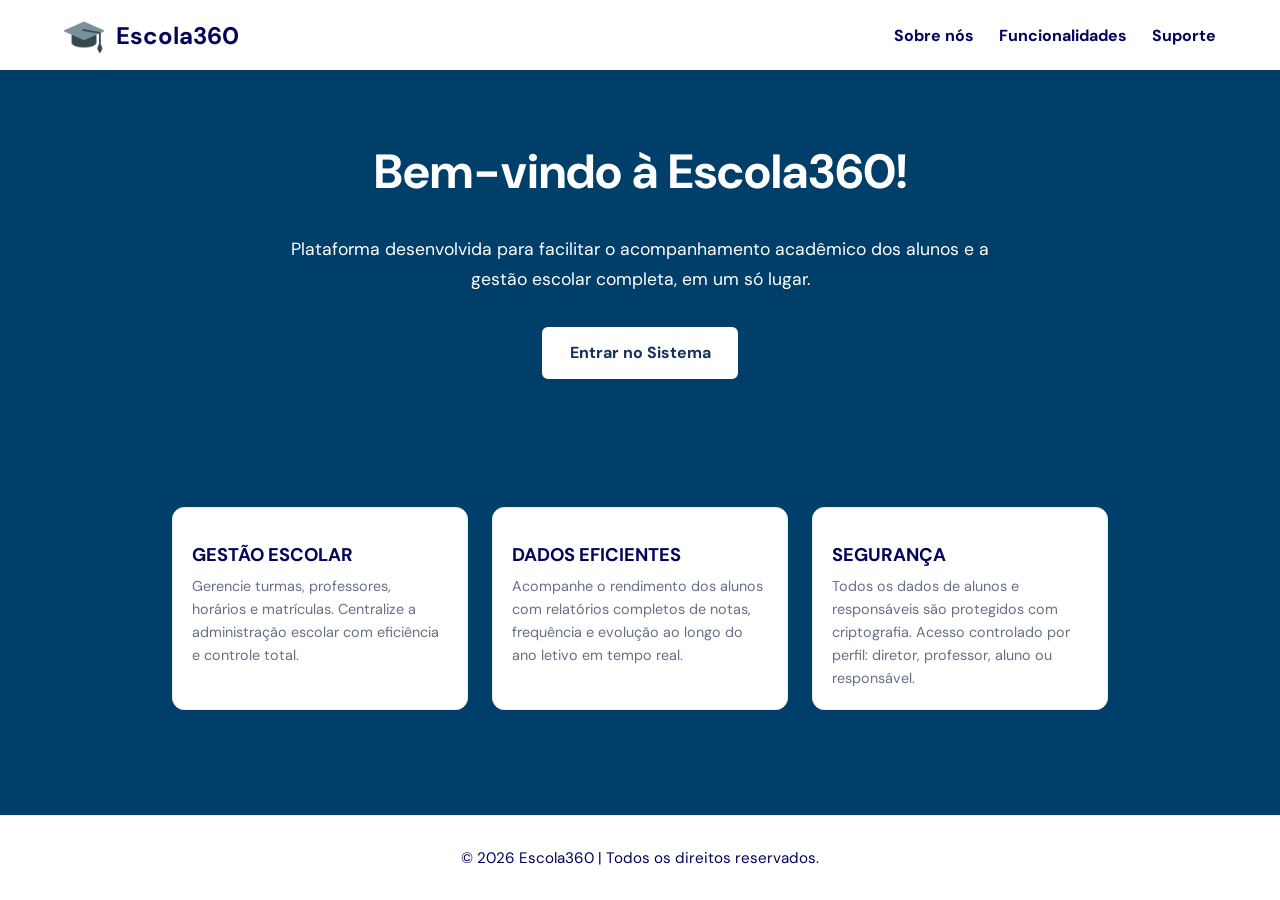
<file: index.html>
<!DOCTYPE html>
<html lang="pt-br">

<head>
    <meta charset="UTF-8">
    <meta name="viewport" content="width=device-width, initial-scale=1.0">
    <meta name="description" content="Escola360 - Plataforma de gestão escolar e acompanhamento acadêmico">
    <link rel="icon" type="image/x-icon" href="img/favicon.ico">
    <link rel="preconnect" href="https://fonts.googleapis.com">
    <link rel="preconnect" href="https://fonts.gstatic.com" crossorigin>
    <link href="https://fonts.googleapis.com/css2?family=DM+Sans:ital,opsz,wght@0,9..40,100..1000;1,9..40,100..1000&display=swap" rel="stylesheet">
    <link rel="stylesheet" type="text/css" href="css/style.css">
    <title>Escola360</title>
</head>

<body>
    
    <header class="cabecalho">
        <div class="logo">
            <img src="img/favicon.png" alt="Logo da Escola360" width="40" height="40">
            <a href="index.html">Escola360</a>
        </div>
        
        <!-- Checkbox invisível que guarda o estado do menu -->
        <input type="checkbox" id="menu-check" class="menu-check">

        <!-- Label funciona como o botão hambúrguer -->
        <label for="menu-check" class="menu-toggle" aria-label="Abrir menu">☰</label>

        <!-- Menu de navegação -->
        <nav>
            <ul class="cabecalho-nav" id="nav-menu">
                <li><a href="paginas/sobre-nos.html">Sobre nós</a></li>
                <li><a href="paginas/funcionalidades.html">Funcionalidades</a></li>
                <li><a href="paginas/suporte.html">Suporte</a></li>
            </ul>
        </nav>
    </header>
    
    <main>
        <!-- Seção Home -->
        <section class="home" id="home">
            <h1>Bem-vindo à <span>Escola360!</span></h1>
            <p>
                Plataforma desenvolvida para facilitar o acompanhamento acadêmico
                dos alunos e a gestão escolar completa, em um só lugar.
            </p>
            <a href="paginas/login.html" class="botao">Entrar no Sistema</a>
        </section>
        
        <!-- Seção de Funcionalidades -->
        <section class="funcionalidades">
        
            <div class="cards">
                <article class="card azul">
                    <h3>GESTÃO ESCOLAR</h3>
                    <p>
                        Gerencie turmas, professores, horários e matrículas. 
                        Centralize a administração escolar com eficiência e controle total.
                    </p>
                </article>
            
                <article class="card verde">
                    <h3>DADOS EFICIENTES</h3>
                    <p>
                        Acompanhe o rendimento dos alunos com relatórios completos de notas, 
                        frequência e evolução ao longo do ano letivo em tempo real.
                    </p>
                </article>
            
                <article class="card laranja">
                    <h3>SEGURANÇA</h3>
                    <p>
                        Todos os dados de alunos e responsáveis são protegidos com criptografia. 
                        Acesso controlado por perfil: diretor, professor, aluno ou responsável.
                    </p>
                </article>
            </div>
        </section>
    </main>

    <footer class="rodape">
        <p>&copy; 2026 Escola360 | Todos os direitos reservados.</p>
    </footer>

</body>
</html>
</file>
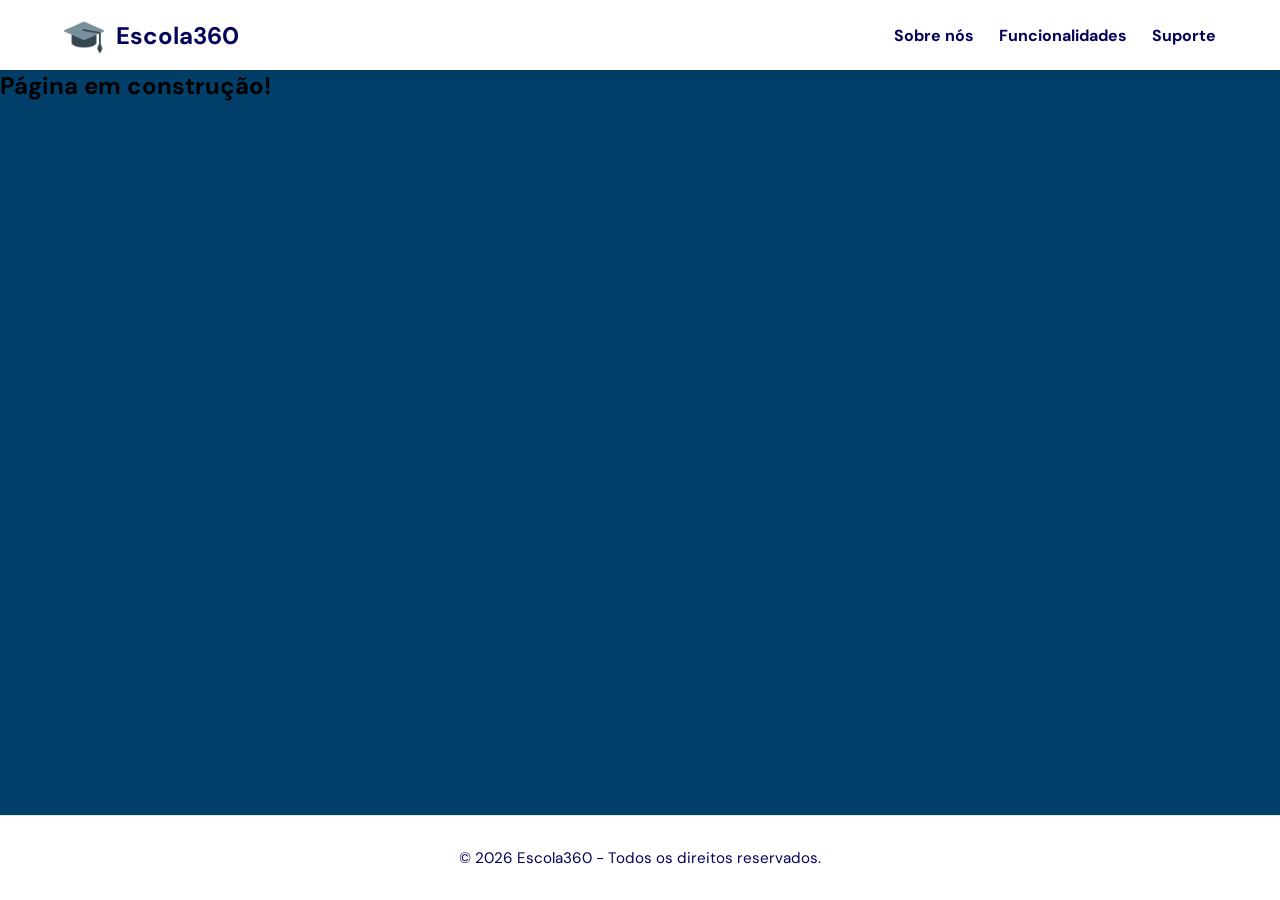
<file: paginas/dashboard.html>
<!DOCTYPE html>
<html lang="pt-br">

    <head>
        <meta charset="UTF-8">
        <meta name="viewport" content="width=device-width, initial-scale=1.0">
        <link rel="icon" type="image/x-icon" href="../img/favicon.ico">
        <link rel="stylesheet" type="text/css" href="../css/style.css">
        <title>Dashboard</title>
    </head>

    <body>
        
       <header class="cabecalho">

            <div class="logo">

                <img src="../img/favicon.png" alt="Logo da Escola360" width = "40" height="40">
                <a href="../index.html">Escola360</a>

            </div>
            <input type="checkbox" id="menu-check" class="menu-check">
            <label for="menu-check" class="menu-toggle" aria-label="Abrir menu">☰</label>
            
            <nav>
                <ul class="cabecalho-nav">
                    <li><a href="sobre-nos.html">Sobre nós</a></li>
                    <li><a href="funcionalidades.html">Funcionalidades</a></li>
                    <li><a href="suporte.html">Suporte</a></li>
                </ul>
            </nav>
            
        </header>
        
        <main>
                <h2>Página em construção!</h2>
        </main>


        <footer class = "rodape">
            <p>&copy; 2026 Escola360 - Todos os direitos reservados.</p>

        </footer>

    </body>

</html>
</file>
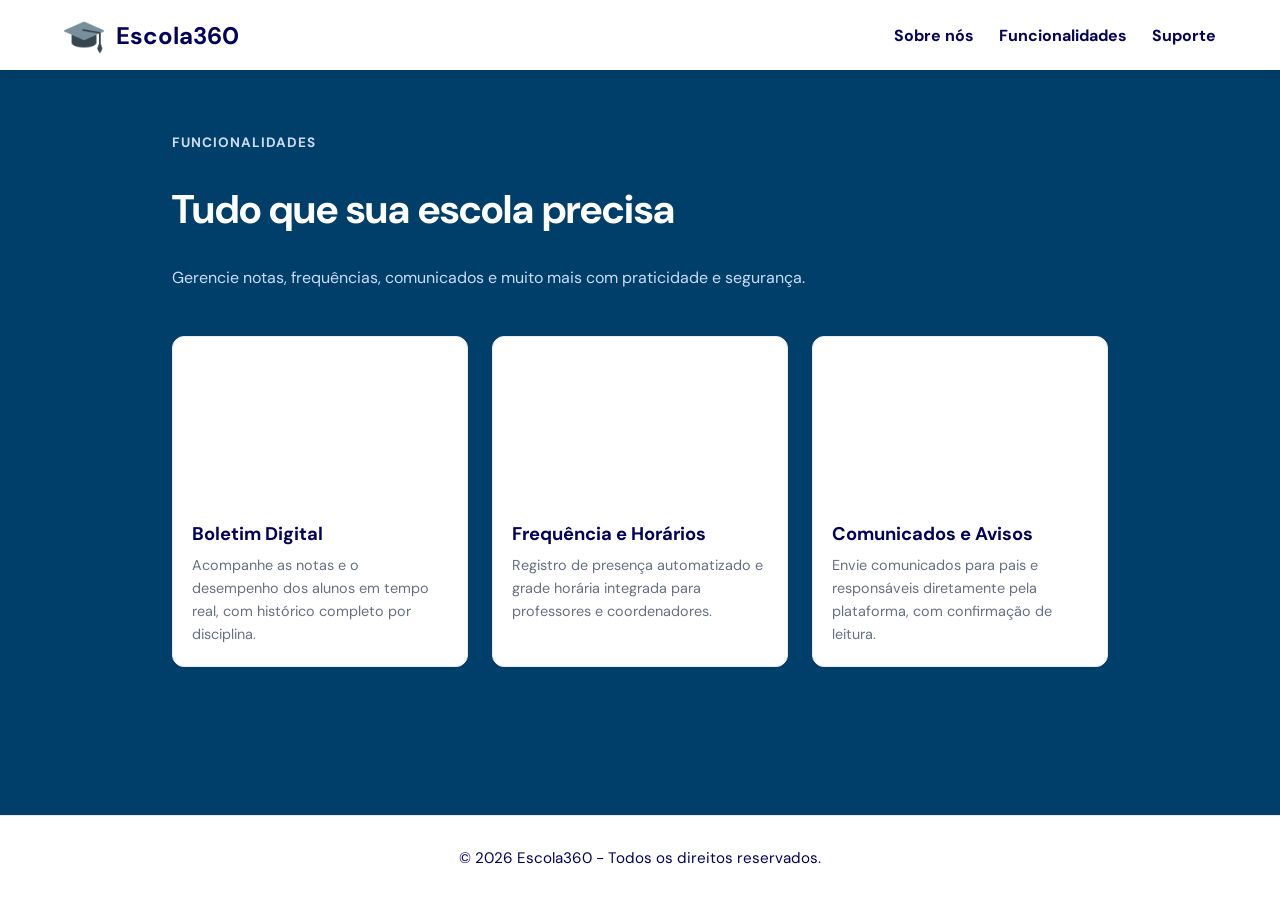
<file: paginas/funcionalidades.html>
<!DOCTYPE html>
<html lang="pt-br">

<head>
    <meta charset="UTF-8">
    <meta name="viewport" content="width=device-width, initial-scale=1.0">
    <link rel="icon" type="image/x-icon" href="../img/favicon.ico">
    <link rel="stylesheet" type="text/css" href="../css/style.css">
    <title>Escola360</title>
</head>

<body>
    
  <header class="cabecalho">

    <div class="logo">

        <img src="../img/favicon.png" alt="Logo da Escola360" width = "40" height="40">
        <a href="../index.html">Escola360</a>

    </div>

    <input type="checkbox" id="menu-check" class="menu-check">
    <label for="menu-check" class="menu-toggle" aria-label="Abrir menu">☰</label>
    
    <nav>
      <ul class="cabecalho-nav">
        <li><a href="sobre-nos.html">Sobre nós</a></li>
        <li><a href="funcionalidades.html">Funcionalidades</a></li>
        <li><a href="suporte.html">Suporte</a></li>
      </ul>
    </nav>
            
  </header>
    
  <section class="funcionalidades" id="funcionalidades">

    <p class="rotulo"> FUNCIONALIDADES</p>
    <h2>Tudo que sua escola precisa</h2>
    <p class="subtitulo">Gerencie notas, frequências, comunicados e muito mais com praticidade e segurança.</p>

    <div class="cards">

      <div class="card">
        <div class="thumb verde"></div>
        <h3>Boletim Digital</h3>
        <p>Acompanhe as notas e o desempenho dos alunos em tempo real, com histórico completo por disciplina.</p>
      </div>

      <div class="card">
        <div class="thumb azul"></div>
        <h3>Frequência e Horários</h3>
        <p>Registro de presença automatizado e grade horária integrada para professores e coordenadores.</p>
      </div>

      <div class="card">
        <div class="thumb laranja"></div>
        <h3>Comunicados e Avisos</h3>
        <p>Envie comunicados para pais e responsáveis diretamente pela plataforma, com confirmação de leitura.</p>
      </div>

    </div>

  </section>

  <footer class = "rodape">
    <p>&copy; 2026 Escola360 - Todos os direitos reservados.</p>

  </footer>

</body>
</html>
</file>
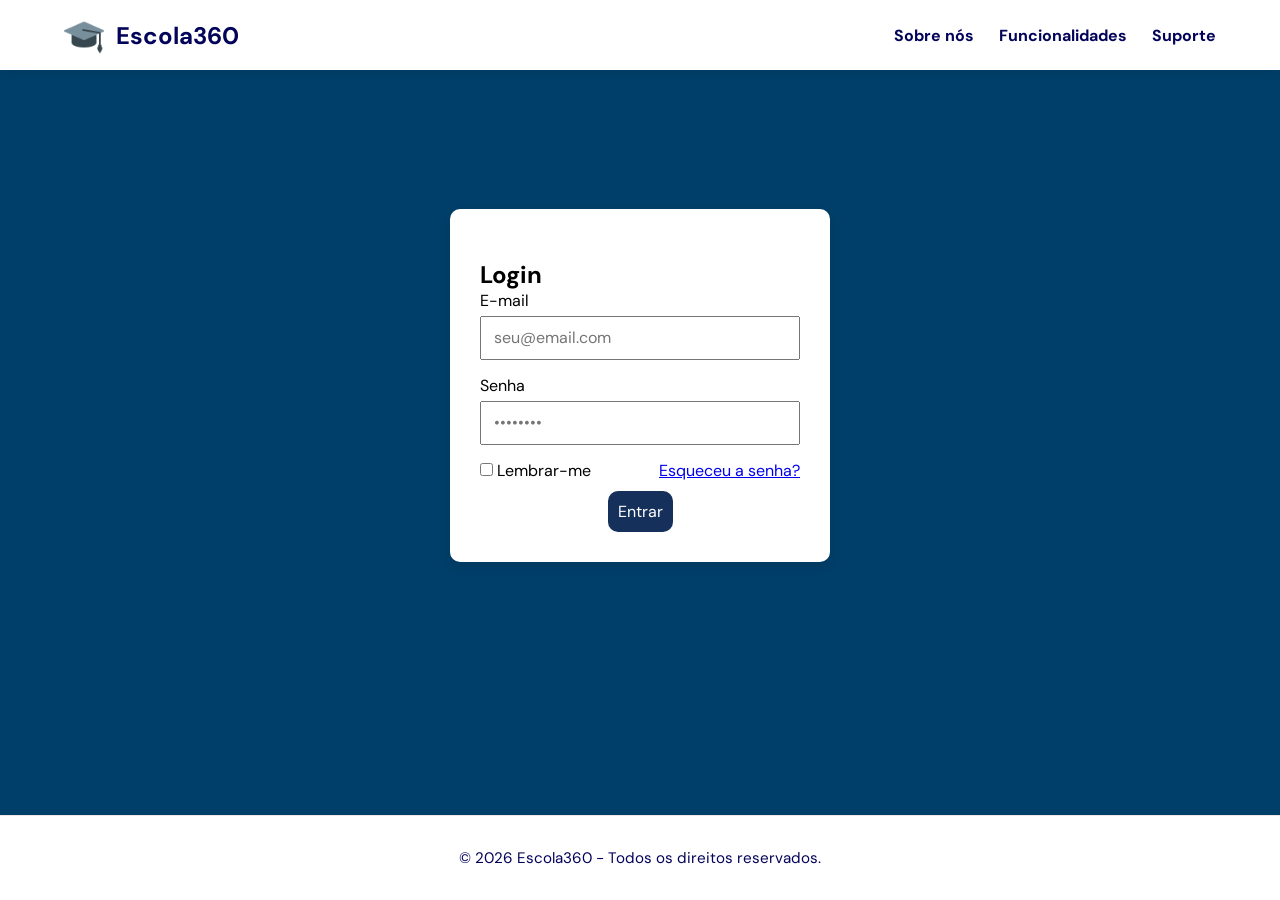
<file: paginas/login.html>
<!DOCTYPE html>
<html lang="pt-br">

    <head>
        <meta charset="UTF-8">
        <meta name="viewport" content="width=device-width, initial-scale=1.0">
        <link rel="icon" type="image/x-icon" href="../img/favicon.ico">
        <link rel="stylesheet" type="text/css" href="../css/style.css">
        <title>Login - Escola360</title>
    </head>

    <body>
        
        <header class="cabecalho">

            <div class="logo">

                <img src="../img/favicon.png" alt="Logo da Escola360" width = "40" height="40">
                <a href="../index.html">Escola360</a>

            </div>
            <input type="checkbox" id="menu-check" class="menu-check">
            <label for="menu-check" class="menu-toggle" aria-label="Abrir menu">☰</label>
            
            <nav>
                <ul class="cabecalho-nav">
                    <li><a href="sobre-nos.html">Sobre nós</a></li>
                    <li><a href="funcionalidades.html">Funcionalidades</a></li>
                    <li><a href="suporte.html">Suporte</a></li>
                </ul>
            </nav>

        </header>
        
        <main>
            <section class="login-section">
                <div class="login-card">
                    <h2>Login</h2>
                    <form action="dashboard.html" method="GET" id="form-login" novalidate> <!-- Alterar depois para POST -->
                    <div class="grupo-campo">
                        <label for="email">E-mail</label>
                        <input class="campo-input" type="email" id="email" name="email" placeholder="seu@email.com" required>
                        <small class="erro-campo" id="erro-email"></small>
                    </div>
                        
                    <div class="grupo-campo">
                        <label for="senha">Senha</label>
                        <input class="campo-input" type="password" id="senha" name="senha" placeholder="••••••••" required>
                        <small class="erro-campo" id="erro-senha"></small>
                    </div>
                        
                    <div class="esqueceu-senha">
                        <label>
                        <input type="checkbox" name="lembrar"> Lembrar-me
                        </label>
                        <a href="#">Esqueceu a senha?</a>
                    </div>
                    <div class="entrar">
                         <button type="submit">Entrar</button>
                    </div>
                        
                    </form>
                    
                </div>
            </section>
        </main>

        <footer class = "rodape">
            <p>&copy; 2026 Escola360 - Todos os direitos reservados.</p>

        </footer>

        <script src="../js/script.js"></script>
    </body>

</html>
</file>
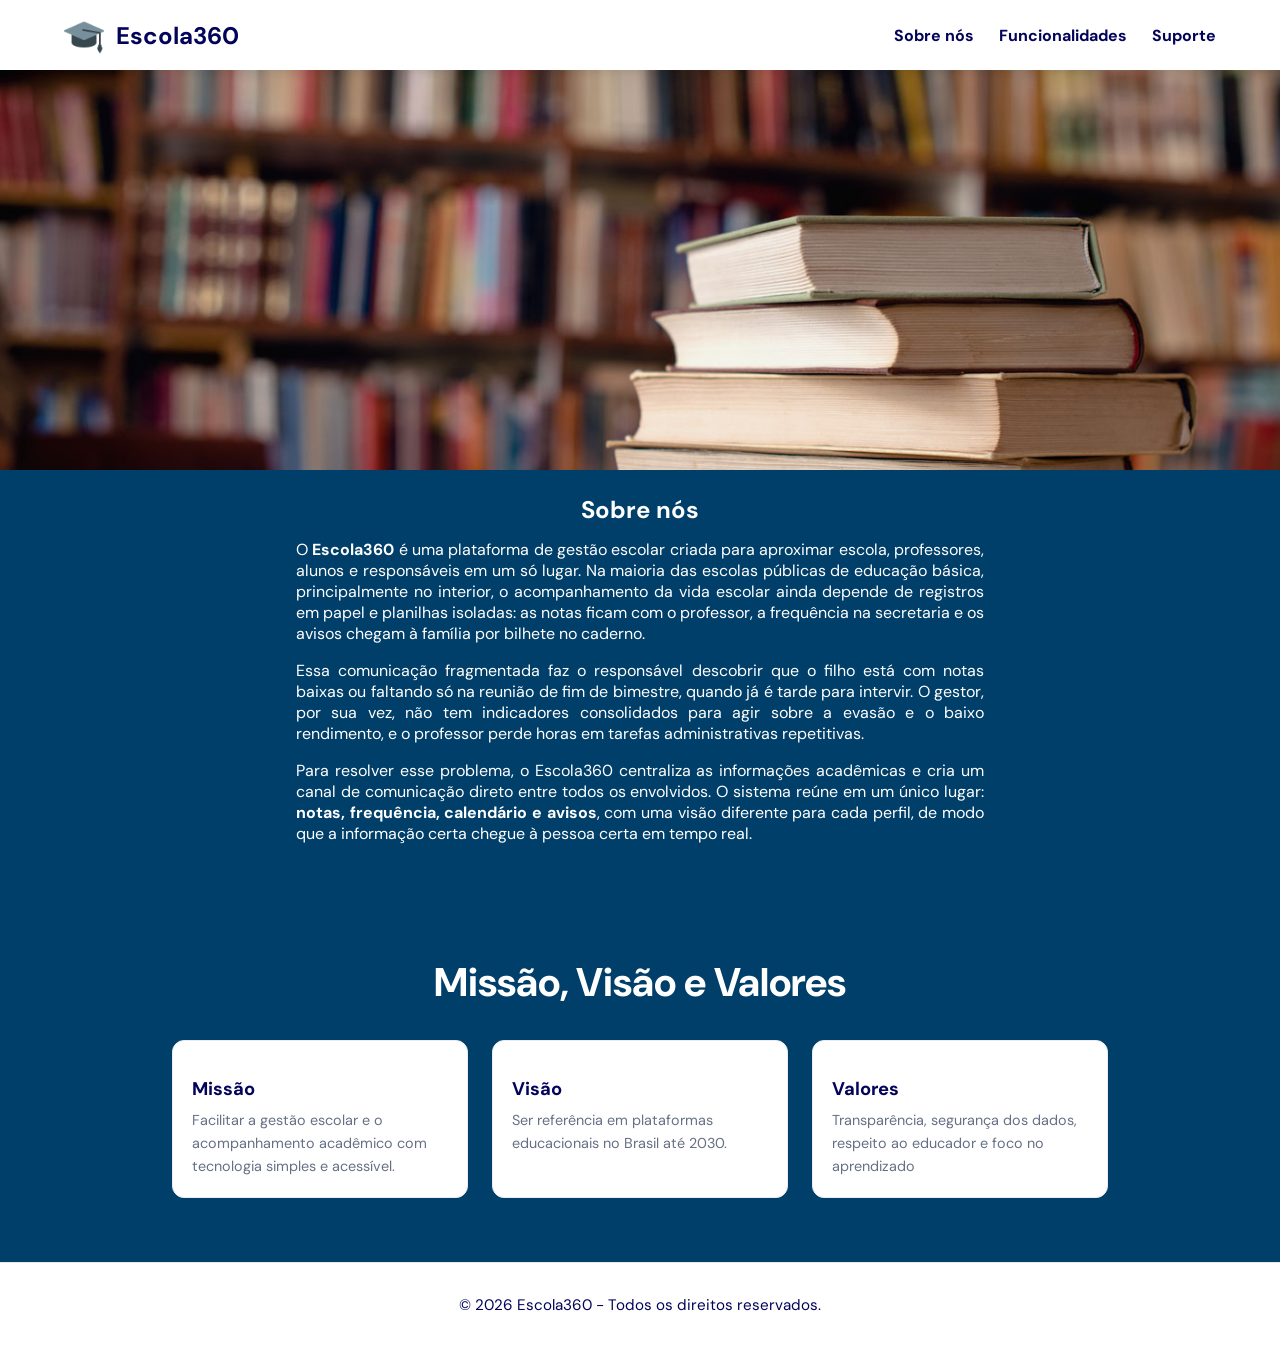
<file: paginas/sobre-nos.html>
<!DOCTYPE html>
<html lang="pt-br">

    <head>
        <meta charset="UTF-8">
        <meta name="viewport" content="width=device-width, initial-scale=1.0">
        <link rel="icon" type="image/x-icon" href="../img/favicon.ico">
        <link rel="stylesheet" type="text/css" href="../css/style.css">
        <title>Escola360</title>
    </head>

    <body>
        
       <header class="cabecalho">

            <div class="logo">

                <img src="../img/favicon.png" alt="Logo da Escola360" width = "40" height="40">
                <a href="../index.html">Escola360</a>

            </div>
            <input type="checkbox" id="menu-check" class="menu-check">
            <label for="menu-check" class="menu-toggle" aria-label="Abrir menu">☰</label>
            
            <nav>
                <ul class="cabecalho-nav">
                    <li><a href="sobre-nos.html">Sobre nós</a></li>
                    <li><a href="funcionalidades.html">Funcionalidades</a></li>
                    <li><a href="suporte.html">Suporte</a></li>
                </ul>
            </nav>
            
        </header>
        
        <main>
            <img class="image-sobre-nos" src="../img/livros.jpg" alt="Livros da biblioteca">
        
            <section>
                <h2 class="titulo-sobre-nos">Sobre nós</h2>
                <article>
                    
                    <p class="texto-sobre-nos">
                        O <strong>Escola360</strong> é uma plataforma de gestão escolar criada para
                        aproximar escola, professores, alunos e responsáveis em um só lugar.
                        Na maioria das escolas públicas de educação básica, principalmente no interior,
                        o acompanhamento da vida escolar ainda depende de registros em papel e planilhas
                        isoladas: as notas ficam com o professor, a frequência na secretaria e os avisos
                        chegam à família por bilhete no caderno.
                    </p>
                    <p class="texto-sobre-nos">
                        Essa comunicação fragmentada faz o responsável descobrir que o filho está com
                        notas baixas ou faltando só na reunião de fim de bimestre, quando já é tarde para
                        intervir. O gestor, por sua vez, não tem indicadores consolidados para agir sobre
                        a evasão e o baixo rendimento, e o professor perde horas em tarefas administrativas
                        repetitivas.
                    </p>
                    <p class="texto-sobre-nos">
                        Para resolver esse problema, o Escola360 centraliza as informações acadêmicas e
                        cria um canal de comunicação direto entre todos os envolvidos. O sistema reúne em
                        um único lugar: <strong>notas, frequência, calendário e avisos</strong>, com uma
                        visão diferente para cada perfil, de modo que a informação certa chegue à pessoa
                        certa em tempo real.
                    </p>

                </article>
            </section>
            
            <section class="funcionalidades">
                <h2 class="titulo-mvv">Missão, Visão e Valores</h2>
                <div class="cards">
                    <div class="card">
                        <h3>Missão</h3>
                        <p>Facilitar a gestão escolar e o acompanhamento acadêmico com tecnologia simples e acessível.</p>

                    </div>

                    <div class="card">
                        <h3>Visão</h3>
                        <p>Ser referência em plataformas educacionais no Brasil até 2030.</p>

                    </div>

                    <div class="card">
                        <h3>Valores</h3>
                        <p>Transparência, segurança dos dados, respeito ao educador e foco no aprendizado</p>

                    </div>
                </div>

            </section>
            
                

        <footer class = "rodape">
            <p>&copy; 2026 Escola360 - Todos os direitos reservados.</p>

        </footer>

    </body>

</html>
</file>
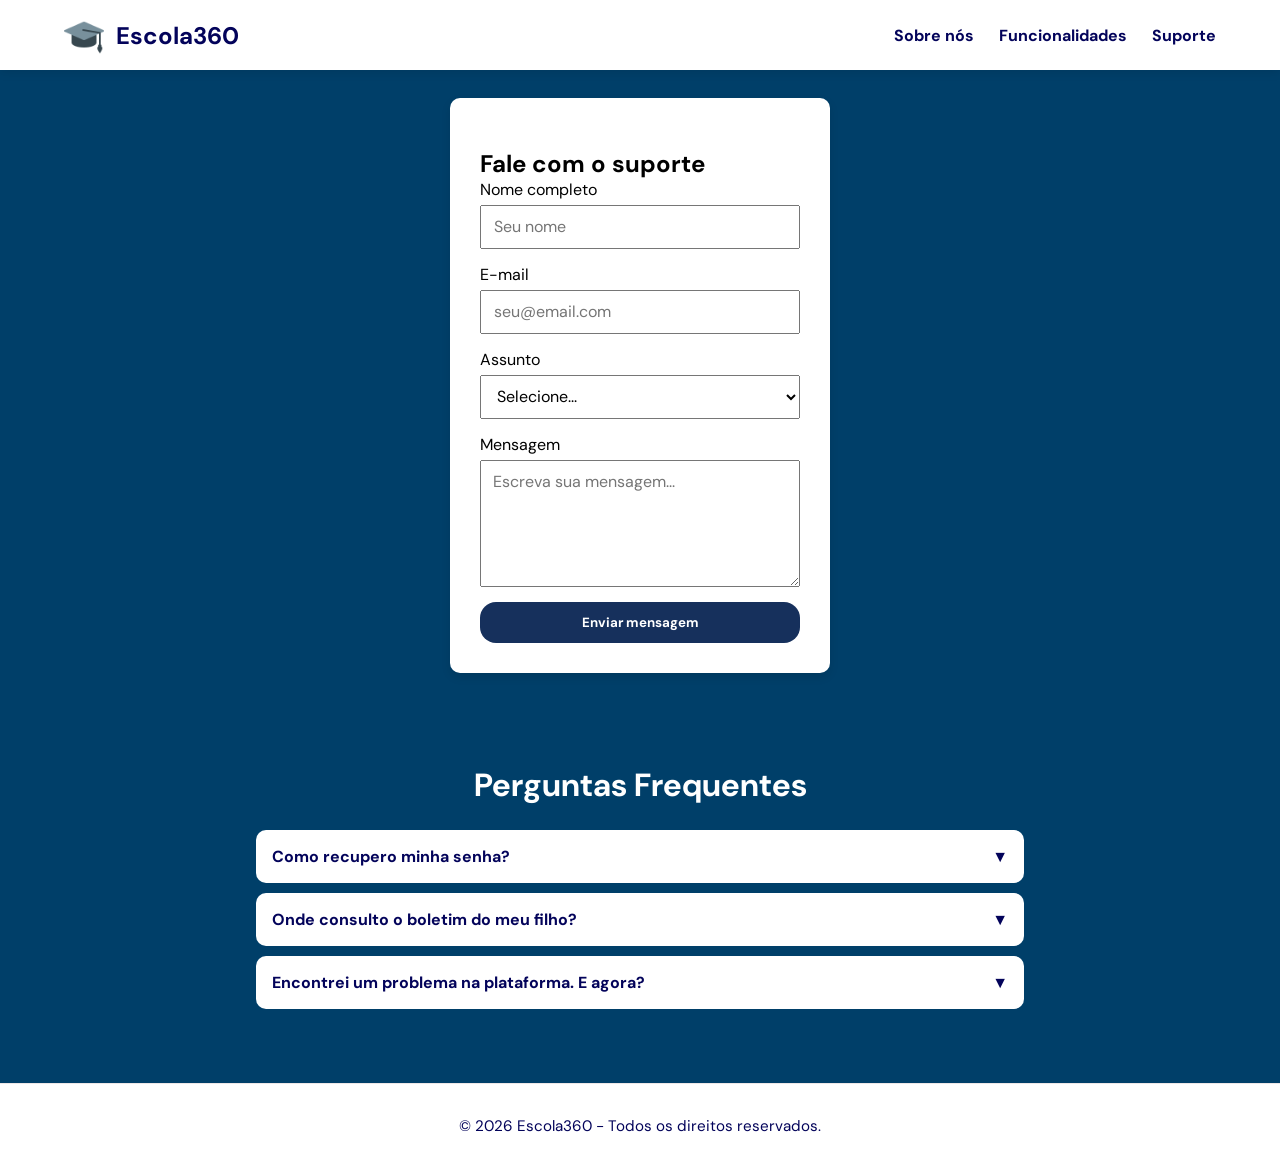
<file: paginas/suporte.html>
<!DOCTYPE html>
<html lang="pt-br">

    <head>
        <meta charset="UTF-8">
        <meta name="viewport" content="width=device-width, initial-scale=1.0">
        <link rel="icon" type="image/x-icon" href="../img/favicon.ico">
        <link rel="stylesheet" type="text/css" href="../css/style.css">
        <title>Suporte</title>
    </head>

    <body>
        
       <header class="cabecalho">

            <div class="logo">

                <img src="../img/favicon.png" alt="Logo da Escola360" width = "40" height="40">
                <a href="../index.html">Escola360</a>

            </div>
            <input type="checkbox" id="menu-check" class="menu-check">
            <label for="menu-check" class="menu-toggle" aria-label="Abrir menu">☰</label>
            
            <nav>
                <ul class="cabecalho-nav">
                    <li><a href="sobre-nos.html">Sobre nós</a></li>
                    <li><a href="funcionalidades.html">Funcionalidades</a></li>
                    <li><a href="suporte.html">Suporte</a></li>
                </ul>
            </nav>
            
        </header>
        <main>
            <section class="login-section">
                <div class="login-card">
                    <h2>Fale com o suporte</h2>

                    <form action="#" method="post" id="form-suporte" novalidate>
                        <div class="grupo-campo">    
                            <label for="nome"> Nome completo</label>
                            <input class="campo-input" type="text" id="nome" placeholder="Seu nome" required>
                            <small class="erro-campo" id="erro-nome"></small>
                        </div>

                        <div class="grupo-campo">    
                            <label for="email"> E-mail</label>
                            <input class="campo-input" type="email" id="email" placeholder="seu@email.com" required>
                            <small class="erro-campo" id="erro-email"></small>
                        </div>

                        <div class="grupo-campo">    
                            <label for="assunto">Assunto</label>
                            <select class="campo-input campo-select" id="assunto" name="assunto" required>
                                <option value="">Selecione...</option>
                                <option value="duvida">dúvida</option>
                                <option value="problema">problema</option>
                                <option value="sugestao">sugestão</option>
                                <option value="outro">outro</option>
                            </select>
                            <small class="erro-campo" id="erro-assunto"></small>
                        </div>

                        <div class="grupo-campo">
                            <label for="mensagem">Mensagem</label>
                            <textarea class="campo-textarea" id="mensagem" name="mensagem" rows="5" placeholder="Escreva sua mensagem..." required></textarea>
                            <small class="erro-campo" id="erro-mensagem"></small>
                        </div>

                        <button type="submit" class="botao-enviar">Enviar mensagem</button>


                    </form>
                    <div id="sucesso-mensagem" class="mensagem-sucesso" hidden>
                        Mensagem enviada com sucesso! Em breve entraremos em contato.
                    </div>

                </div>


            </section>
            <section class="faq-section">
                <h2>Perguntas Frequentes</h2>

                <div class="faq-item">
                    <button type="button" class="faq-pergunta" aria-expanded="false">
                        Como recupero minha senha?
                        <span class="seta">▼</span>
                    </button>
                    <div class="faq-resposta">
                        <p>Na tela de login, clique em "Esqueceu a senha?" e informe o e-mail cadastrado.
                        Você receberá um link para criar uma nova senha em poucos minutos.
                        </p>
                    </div>
                </div>

                <div class="faq-item">
                    <button type="button" class="faq-pergunta" aria-expanded="false">
                        Onde consulto o boletim do meu filho?
                        <span class="seta">▼</span>
                    </button>

                    <div class="faq-resposta">
                        <p>Acesse sua conta como responsável e abra a área "Boletim Digital". Lá ficam
                        disponíveis as notas, a frequência e o histórico completo por disciplina.
                        </p>
                    </div>
                </div>

                <div class="faq-item">
                    <button type="button" class="faq-pergunta" aria-expanded="false">
                        Encontrei um problema na plataforma. E agora?
                        <span class="seta">▼</span>
                    </button>
                    <div class="faq-resposta">
                        <p>Preencha o formulário acima selecionando o assunto "problema" e descreva o 
                            ocorrido. Nossa equipe responde em até 48 horas úteis.</p>
                    </div>

                </div>

               
            </section>

        </main>

        <footer class = "rodape">
            <p>&copy; 2026 Escola360 - Todos os direitos reservados.</p>

        </footer>

        <script src="../js/script.js"></script>
    </body>

</html>
</file>
<file: css/style.css>
﻿
@import url('https://fonts.googleapis.com/css2?family=DM+Sans:ital,opsz,wght@0,9..40,100..1000;1,9..40,100..1000&display=swap');


/* ============================================================
   CONFIGURAÇÕES GERAIS DAS PÁGINAS
   Regras que valem para o site inteiro.
   ============================================================ */

/* O * significa "todos os elementos".
   Aqui zeramos margem e padding padrão do navegador,
   fazemos o tamanho contar a borda (box-sizing) e
   aplicamos a fonte DM Sans em tudo. */

* {
  margin: 0;
  padding: 0;
  box-sizing: border-box;
  font-family: 'DM Sans', Arial, Helvetica, sans-serif;
}

/* Corpo da página: fundo azul, layout em coluna
   e altura mínima da tela inteira (para o rodapé ir para baixo). */
body {
  background-color: #003f69;
  display: flex;
  flex-direction: column;
  min-height: 100vh;
}

/* O main cresce e ocupa o espaço sobrando entre
   o cabeçalho e o rodapé. */
main {
  flex: 1;
}

/* Imagens nunca estouram a largura do container
   e mantêm a proporção correta. */
img {
  max-width: 100%;
  height: auto;
  display: block;
}



/* ============================================================
   CABEÇALHO (topo do site)
   Barra branca com logo, menu e botão.
   "sticky" faz ela acompanhar o scroll e ficar no topo.
   ============================================================ */
.cabecalho {
    background-color: white;
    color: rgba(235, 228, 228, 0.877);
    padding: 15px 5%;
    display: flex;
    justify-content: space-between; /* logo de um lado, menu do outro */
    align-items: center;             /* alinha tudo no meio na vertical */
    position: sticky;
    top: 0;
    z-index: 1000;                   /* fica acima do conteúdo */
    box-shadow: 0 2px 10px rgba(0, 0, 0, 0.1);
}

/* Em telas até 768px (tablet/celular grande),
   reduz o espaçamento e centraliza os itens do menu. */

@media (max-width: 768px) {
  .cabecalho {
    padding: 15px 20px;      
  }

  .cabecalho nav, .cabecalho ul { 
    display: flex;
    flex-wrap: wrap;         
    justify-content: center; 
    gap: 15px;               
  }
}

/* --- Links do menu ---
   :link   = link ainda não visitado
   :visited = link já visitado
   :hover  = mouse em cima
   :active = enquanto o usuário clica */

.cabecalho a:link {
    color:rgb(3, 3, 90);
    text-decoration: none; 
}

.cabecalho a:visited{
    color: rgb(3, 3, 90);
}

.cabecalho a:hover{
    color: darkblue;
    text-decoration: underline;
}

.cabecalho a:active{
    color: violet;
}

/* --- Logo ---
   Nome + imagem lado a lado.
   clamp() escolhe um tamanho que cresce/diminui conforme a tela. */

.logo {
  color: rgb(3, 3, 90);
  font-size: clamp(1.25rem, 3vw, 1.5rem);
  font-weight: bold;
  display: flex;
  justify-content: space-between;
  align-items: center;
  gap: 12px;
}

.logo img {
  max-width: 40px;
  height: auto;
  width: auto;
}

/* --- Menu de navegação ---
   Lista horizontal dos links (Início, Sobre, Login...). */
.cabecalho-nav {
  list-style: none;
  font-size: clamp(0.9rem, 2vw, 1rem);
  display: flex;
  gap: clamp(15px, 5vw, 25px);
  font-weight: bold;
  text-decoration: none;
}

/* Botão do menu hamburger (três risquinhos).
   Fica escondido no desktop e só aparece no celular. */

.menu-toggle {
  display: none;
  background: none;
  border: none;
  cursor: pointer;
  font-size: 1.5rem;
  color: rgb(3, 3, 90);
  z-index: 1001;
}

/* Checkbox invisível que controla abrir/fechar o menu no mobile.
   O HTML usa esse input; o CSS só esconde ele da tela. */
.menu-check {
  position: absolute;
  opacity: 0;
  pointer-events: none;
}


/* ============================================================
   BOTÃO "ENTRAR NO SISTEMA"
   ============================================================ */
.botao {
  display: inline-block;
  background-color: white;
  color: #16305c;
  text-decoration: none;
  padding: clamp(0.6rem, 2vw, 0.7rem) clamp(1.2rem, 3vw, 1.6rem);
  border-radius: 6px;
  font-size: clamp(0.9rem, 2vw, 1rem);
  transition: all 0.2s ease;
  border: 2px solid white;
  font-weight: bold;
}

.botao:hover {
  background-color: white;
  border-color: white;
  transform: translateY(-2px); /* sobe 2px no hover */
}

/* Contorno quando o botão recebe foco (teclado/acessibilidade). */
.botao:focus {
  outline: 2px solid #16305c;
  outline-offset: 2px;
}


/* ============================================================
   HOME E FUNCIONALIDADES
   Área principal da página inicial: título, texto e cards.
   ============================================================ */

/* Container da seção de funcionalidades, centralizado. */
.funcionalidades {
  position: relative;
  max-width: 1000px;
  margin: 0 auto;
  padding: clamp(2rem, 5vw, 4rem) clamp(1rem, 5vw, 2rem);
}

/* Bloco de boas-vindas (título + parágrafo) no centro. */
.home {
  text-align: center;
  padding: clamp(2rem, 5vw, 4rem) clamp(1rem, 5vw, 2rem);
  max-width: 800px;
  margin: 0 auto;
  line-height: 1.6;
}

/* Título grande da home, em branco. */
.home h1 {
  font-size: clamp(1.8rem, 6vw, 3rem);
  margin-bottom: clamp(1rem, 3vw, 1.5rem);
  font-weight: bold;
  font-family: 'DM Sans', sans-serif;
  color: white;
}

/* Texto de apoio abaixo do título. */
.home p {
  font-size: clamp(1rem, 2.5vw, 1.1rem);
  margin-bottom: clamp(1.5rem, 3vw, 2rem);
  color: white;
  line-height: 1.7;
}


/* Rótulo pequeno acima de um título (no caso, o nome "FUNCIONALIDADES"). */
.rotulo {
  color:  #cbdbf0;
  font-size: 0.85rem;
  font-weight: bold;
  letter-spacing: 1px;
}

/* Título da seção de funcionalidades. */
.funcionalidades h2 {
  font-size: clamp(1.5rem, 5vw, 2.5rem);
  margin: clamp(1rem, 3vw, 2rem) 0;
  font-weight: bold;
  color: white;
}

/* Frase curta abaixo do h2. */
.subtitulo {
  color: #cbdbfc;
  margin-bottom: 3rem;
  font-size: clamp(0.95rem, 2vw, 1rem);
}


/* ------------------------------------------------------------
   CARDS
   Caixinhas brancas que mostram cada funcionalidade.
   No desktop ficam lado a lado; no celular empilham.
   ------------------------------------------------------------ */

.cards {
display: grid;
  grid-template-columns: repeat(3, 1fr);
  gap: clamp(1rem, 3vw, 1.5rem);
 }

.card {
  background-color: #fff;
  min-width: 260px; /* não fica estreito demais */
  border: 1px solid #eaecf0;
  border-radius: 12px;
  padding: clamp(1rem, 3vw, 1.2rem);
  transition: all 0.3s ease;
}

/* Ao passar o mouse, o card sobe e ganha sombra. */
.card:hover {
  transform: translateY(-5px);
  box-shadow: 0 10px 20px rgba(0, 0, 0, 0.1);
}

.card h3 {
  font-size: clamp(1rem, 2.5vw, 1.15rem);
  margin: clamp(0.8rem, 2vw, 1rem) 0 0.5rem;
  font-weight: bold;
  color: rgb(3, 3, 90);
}

.card p {
  color: #667085;
  font-size: clamp(0.85rem, 2vw, 0.9rem);
  line-height: 1.6;
}

/* Área de imagem/miniatura dentro do card. */
.thumb {
  height: 150px;
  border-radius: 10px;
}

/* Classes de cor reservadas para as miniaturas
   (hoje as três usam fundo branco). */
.verde   { background-color: white; }
.azul    { background-color: white; }
.laranja { background-color: white; }


/* ============================================================
   FORMULÁRIO DE LOGIN
   Centraliza o card branco com os campos de e-mail e senha.
   ============================================================ */

/* Área da página de login: centra o card na vertical e horizontal. */
.login-section {
    display: flex;
    justify-content: center;
    align-items: center;
    min-height: 70vh; 
    padding: 20px;
}

/* O "cartão" branco onde fica o formulário. */
.login-card {
    background-color: white;
    padding: 30px;
    padding-top: 50px;
    border-radius: 10px; 
    width: 100%;
    max-width: 380px;
    box-shadow: 0 4px 10px rgba(0, 0, 0, 0.1);
}

/* Botão de enviar o login (azul escuro, centralizado). */
.entrar button{  
  display: block;     
  background-color: #16305c;
  padding: 10px;
  border-radius: 10px;
  font-size: medium;
  color: #ffffff;
  border: #ffffff;
  cursor: pointer;
  margin: 0 auto;
}

/* Linha com o link "Esqueceu a senha?" e opções ao lado. */
.esqueceu-senha {
  display: flex; 
  justify-content: space-between; 
  align-items: center; 
  margin-bottom: 10px;
}

/* Campos de texto (e-mail, senha): ocupam 100% da largura. */
.campo-input {
  display: block;
  width: 100%;
  height: 44px;
  font-size: 16px;
  box-sizing: border-box;
  padding: 0 12px;
  margin-top: 5px;
}

/* Agrupa o rótulo (label) + o input em uma coluna. */
.grupo-campo {
  display: flex;
  flex-direction: column;
  align-items: flex-start;
  width: 100%;
  margin-bottom: 15px;
}


/* ============================================================
   PÁGINA SOBRE NÓS
   Imagem de destaque + título + texto explicativo.
   ============================================================ */

/* Banner/imagem no topo da página Sobre. */
.image-sobre-nos {
    width: 100%;
    max-height: 400px;
    object-fit: cover; /* corta a imagem sem deformar */
}

.titulo-sobre-nos {
    color: white;
    text-align: center;
    padding: 0.5rem;
    margin-top: 1rem;
}

.titulo-mvv {
  text-align: center;
}

.texto-sobre-nos {
    color: white;  
    text-align: justify;
    max-width: 720px;
    margin: 0.4rem auto;
    padding: 0 1rem 0.6rem;}


/* ============================================================
   RODAPÉ (versão mais completa)
   Reforça o estilo do footer com padding e fonte responsivos.
   ============================================================ */
footer {
  background-color: white;
  color: rgb(3, 3, 90);
  padding: clamp(1rem, 3vw, 2rem);
  text-align: center;
  border-top: 1px solid rgba(235, 228, 228, 0.877);
  margin-top: auto;
  font-size: clamp(0.85rem, 2vw, 0.95rem);
}


/* ============================================================
   SEÇÃO DE FUNCIONALIDADES.
   Título centralizado e largura máxima maior.
   ============================================================ */
.funcionalidades-recursos {
  padding: clamp(2rem, 5vw, 4rem) clamp(1rem, 5vw, 2rem);
  max-width: 1200px;
  margin: 0 auto;
  width: 100%;
}

.funcionalidades-recursos h2 {
  font-size: clamp(1.8rem, 5vw, 2.5rem);
  margin-bottom: clamp(1.5rem, 3vw, 2rem);
  text-align: center;
  font-weight: bold;
  color: rgb(3, 3, 90);
}


/* ============================================================
   RESPONSIVO — TABLET (até 768px)
   Ajusta espaçamentos, títulos e cards para telas médias.
   ============================================================ */
@media (max-width: 768px) {
  
  /* Cabeçalho um pouco mais compacto */
  .cabecalho {
    padding: 12px 3%;
  }

  .cabecalho-nav {
    gap: clamp(12px, 4vw, 20px);
  }

  /* Menos espaço entre logo e texto */
  .logo {
    gap: 8px;
  }

  /* Home com padding menor */
  .home {
    padding: clamp(2rem, 4vw, 3rem) 1rem;
  }

  .home h1 {
    font-size: clamp(1.5rem, 5vw, 2.2rem);
  }

 
  .botao {
    font-size: 0.95rem;
  }

  .funcionalidades {
    padding: 2rem 1rem;
  }
}


/* ============================================================
   RESPONSIVO — CELULAR (até 480px)
   Aqui entra o menu hamburger e os cards ficam em 1 coluna.
   ============================================================ */
@media (max-width: 480px) {
  
  /* Mostra o botão hamburger no celular */
  .menu-toggle {
    display: block;
    margin-left: auto;
  }

  /* Menu escondido por padrão (altura 0).
     Quando abre, vira uma lista vertical embaixo do cabeçalho. */
  .cabecalho-nav {
    position: absolute;
    top: 100%;
    left: 0;
    right: 0;
    background-color: white;
    flex-direction: column;
    gap: 0;
    padding: 0;
    border-bottom: 1px solid rgba(235, 228, 228, 0.877);
    max-height: 0;
    overflow: hidden;
    transition: max-height 0.3s ease;
    list-style: none;
    width: 100%;
    z-index: 999;
  }

 /* Quando o checkbox está marcado, o menu abre.
    O ~ significa "irmão que vem depois":
    checkbox marcado → encontra o nav depois dele → abre a lista. */
.menu-check:checked ~ nav .cabecalho-nav {
  max-height: 500px;
}

  /* Cada item do menu com uma linha separadora */
  .cabecalho-nav li {
    border-bottom: 1px solid #eaecf0;
  }

  .cabecalho-nav li a {
    display: block;
    padding: 1rem;
    color: rgb(3, 3, 90);
  }

  .cabecalho-nav li a:hover {
    background-color: rgba(235, 228, 228, 0.877);
  }

  /* Cabeçalho no celular */
  .cabecalho {
    padding: 10px 3%;
    flex-wrap: wrap;
    width: 100%;
  }

  .logo {
    gap: 8px;
  }

  .logo img {
    max-width: 35px;
  }

  /* Home no celular: textos menores e full width */
  .home {
    padding: 2rem 1rem;
    max-width: 100%;
  }

  .home h1 {
    font-size: 1.6rem;
    line-height: 1.3;
  }

  .home p {
    font-size: 0.95rem;
    margin-bottom: 1.5rem;
  }

  /* Botão ocupa a largura toda no celular */
  .botao {
    width: 100%;
    padding: 0.7rem 1rem;
    font-size: 0.95rem;
    text-align: center;
  }

  /* Cards empilhados em uma coluna */
  .cards {
    grid-template-columns: 1fr;
    gap: 1rem;
  }

  .card {
    min-width: auto;
    width: 100%;
    padding: 1rem;
  }

  .funcionalidades-recursos h2 {
    font-size: 1.5rem;
    margin-bottom: 1.5rem;
  }

  .funcionalidades {
    padding: 1.5rem 1rem;
  }

  /* Login ocupa melhor a tela pequena */
  .login-card {
    max-width: 100%;
    padding: 1.5rem 1rem;
    border-radius: 8px;
  }

  .login-section {
    min-height: auto;
    padding: 1rem;
  }

  footer {
    padding: 1rem;
    font-size: 0.85rem;
  }


}


/* ============================================================
Formulário de Suporte
 ============================================================*/
/*Campo mensagem multilinhas*/
 .campo-textarea{
  display: block;
  width: 100%;
  min-height: 120px;
  font-size: 16px;
  box-sizing: border-box;
  padding: 10px 12px;
  margin-top: 5px;
  resize: vertical;
  font-family: inherit;

}

/*Botao de enviar*/
.botao-enviar{
  display: block;
  width: 100%;
  background-color: #16305c;
  color: #ffffff;
  padding: 12px;
  border: none;
  border-radius: 1rem;
  font-weight: bold;
  cursor: 
  transition: all 0.2s ease;
}
.botao-enviar:hover{
  background-color: #1d3f78;
}

/*Erros*/
.erro-campo{
  display: none;
  color: #d93025;
  font-size: 0.8rem;
  margin-top: 4px;
}
.erro-campo.visivel{
  display: block;
}

.campo-input.campo-invalido,
.campo-textarea.campo-invalido{
  border: 2px solid #d93025;
}

/* Confirmação */
.mensagem-sucesso{
  background-color: #e6f4ea;
  color: #1e7e34;
  padding: 12px;
  border-radius: 8px;
  margin-top: 12px;
  text-align: center;
}

/*FAQ*/
.faq-section{
  max-width: 800px;
  margin: 0 auto;
  padding: clamp(2rem, 5vw, 4rem) 1rem;
}

.faq-section h2{
  color: white;
  text-align: center;
  font-size: clamp(1.5rem, 5vw, 2rem);
  margin-bottom: 1.5rem;
}

.faq-item{
  background: white;
  border-radius: 10px;
  margin-bottom: 10px;
  overflow: hidden;
}

.faq-pergunta{
  width: 100%;
  display: flex;
  justify-content: space-between;
  align-items: center;
  padding: 1rem;
  background-color: transparent;
  border: none;
  cursor: pointer;
  font-size: 1rem;
  font-weight: bold;
  color: rgb(3,3,90);
  text-align: left;
}

.faq-resposta{
  max-height: 0;
  overflow: hidden;
  transition: max-height 0.3s ease;
}

.faq-item.aberta .faq-resposta{
  max-height: 300px;
}

.faq-item.aberta .seta{
  transform: rotate(180deg);
}

.seta{
  transition: transform 0.3s ease;
}

.faq-resposta p {
  padding: 0 1rem 1rem;
  color: #667085;
}

/* ============================================================
   ACESSIBILIDADE — MOVIMENTO REDUZIDO
   Se a pessoa pediu "menos animação" nas configurações do
   sistema, o site quase zera animações e transições.
   ============================================================ */
@media (prefers-reduced-motion: reduce) {
  * {
    animation-duration: 0.01ms !important;
    animation-iteration-count: 1 !important;
    transition-duration: 0.01ms !important;
    scroll-behavior: auto !important;
  }
}
</file>
